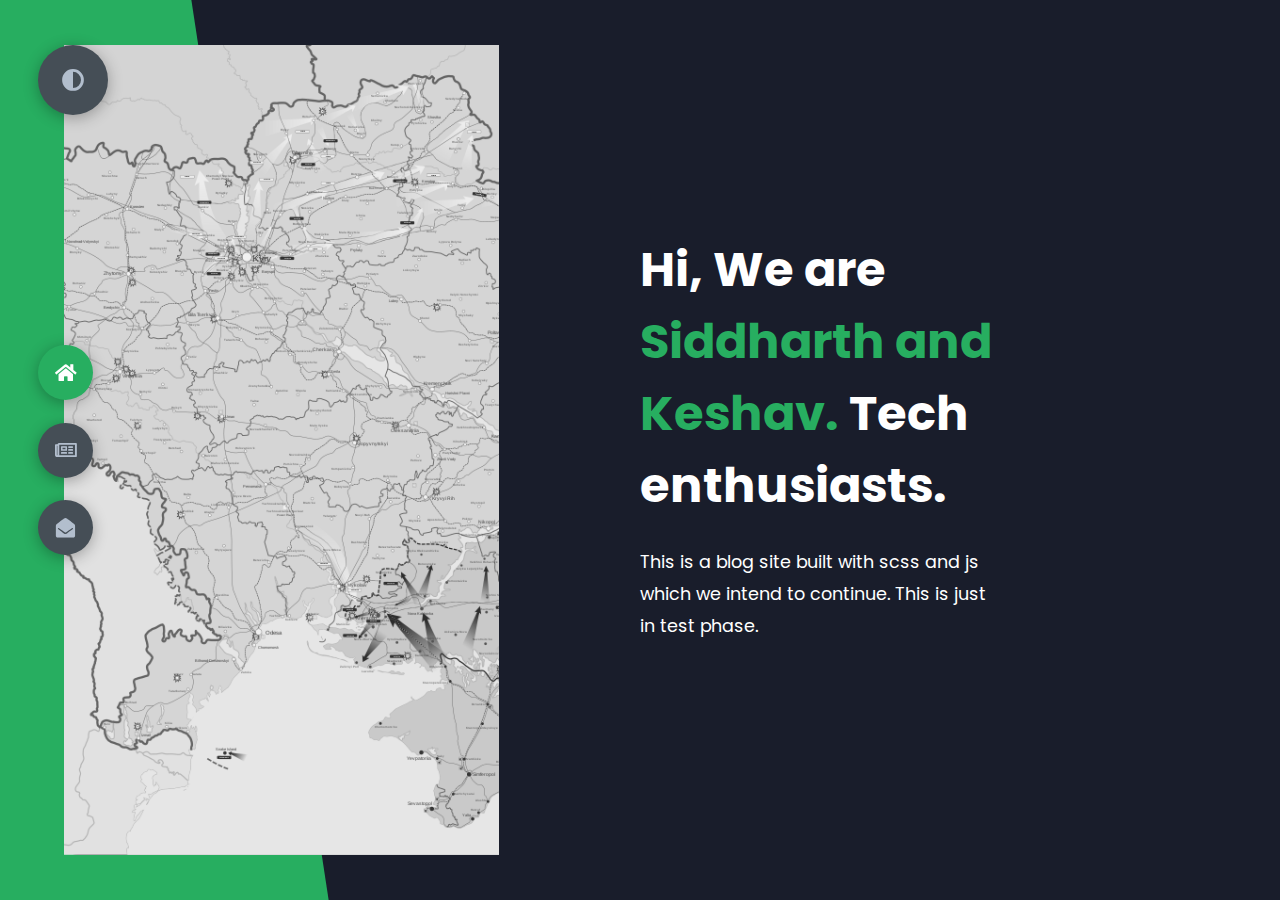
<file: index.html>
<!DOCTYPE html>
<html lang="en">
<head>
    <meta charset="UTF-8">
    <meta http-equiv="X-UA-Compatible" content="IE=edge">
    <meta name="viewport" content="width=device-width, initial-scale=1.0">
    <title>BLOGS FOR YOU</title>
    <link rel="stylesheet" href="styles/styles.css">
    <link rel="preconnect" href="https://fonts.googleapis.com">
    <link rel="preconnect" href="https://fonts.gstatic.com" crossorigin>
    <link rel="stylesheet" href="https://cdnjs.cloudflare.com/ajax/libs/font-awesome/5.15.4/css/all.min.css" integrity="sha512-1ycn6IcaQQ40/MKBW2W4Rhis/DbILU74C1vSrLJxCq57o941Ym01SwNsOMqvEBFlcgUa6xLiPY/NS5R+E6ztJQ==" crossorigin="anonymous" referrerpolicy="no-referrer" />
    <link href="https://fonts.googleapis.com/css2?family=Poppins:wght@400;500;600;700;800&display=swap" rel="stylesheet">
</head>
<body class="main-content">
    <header class="container header active" id="home">
        <div class="header-content">
            <div class="left-header">
                <div class="h-shape"></div>
                <div class="image">
                    <img src="img/ind.png" alt="">
                </div>
            </div>
            <div class="right-header">
                <h1 class="name">
                    Hi, We are <span>Siddharth and Keshav.</span>
                    Tech enthusiasts.
                </h1>
                <p>
                    This is a blog site built with scss and js which we intend to continue. This is just in test phase.
                </p>
                
            </div>
        </div>
    </header>
    <main>
        
        
        <section class="container" id="blogs">
            <div class="blogs-content">
                <div class="main-title">
                    <h2>HOT <span>Blogs</span><span class="bg-text">Blogs</span></h2>
                </div>
                <div class="blogs">
                    <a href="blog.html" target="blank">
                    <div class="blog">
                        <img src="img/ind.png" alt="">
                        <div class="blog-text">
                            <h4>
                                The Russian Ukraine situation. What should India do?
                            </h4>
                            
                            <p>
                                In this ongoing war, India has chosen to take a clever stance...
                            </p>
                        </div>
                    </div>
                    </a>
                    
                    
                </div>
            </div>
        </section>
        <section class="container contact" id="contact">
            <div class="contact-container">
                <div class="main-title">
                    <h2>Contact <span>us</span><span class="bg-text">Contact</span></h2>
                </div>
                <div class="contact-content-con">
                    <div class="left-contact">
                        <h4>Contact us here</h4>
                        <p>
                            This is still in test phase so things might not work as intended, any contributions are accepted. Below is our github profile.
                        </p>
                        <div class="contact-info">
                            <div class="contact-item">
                                <div class="icon">
                                    <i class="fas fa-map-marker-alt"></i>
                                    <span>Location:</span>
                                </div>
                                <p>
                                    Lovely Professional University, Jalandhar, Punjab
                                </p>
                            </div>
                            <div class="contact-item">
                                <div class="icon">
                                    <i class="fas fa-envelope"></i>
                                    <span>Email:</span>
                                </div>
                                <p>
                                    <span>sid3harth302@gmail.com keshavkumar302@gmail.com </span>
                                </p>
                            </div>
                            
                            <div class="contact-item">
                                <div class="icon">
                                    <i class="fas fa-globe-africa"></i>
                                    <span>Languages:</span>
                                </div>
                                <p>
                                    English, Hindi
                                </p>
                            </div>
                        </div>
                        <div class="contact-icons">
                            <div class="contact-icon">
                        <a href="https://github.com/Sid3hxrth" target="_blank">
                                    <i class="fab fa-github"></i>
                                </a>
                             </div>
                         </div>
                    </div>
                    <div class="right-contact">
                        <form action="" class="contact-form">
                            <div class="input-control i-c-2">
                                <input type="text" required placeholder="YOUR NAME">
                                <input type="email" required placeholder="YOUR EMAIL">
                            </div>
                            <div class="input-control">
                                <input type="text" required placeholder="ENTER SUBJECT">
                            </div>
                            <div class="input-control">
                                <textarea name="" id="" cols="15" rows="8" placeholder="Message Here..."></textarea>
                            </div>
                            <div class="submit-btn">
                                <a href="#" class="main-btn">
                                    <span class="btn-text">Send email</span>
                                    <span class="btn-icon"><i class="fas fa-upload"></i></span>
                                </a>
                            </div>
                            
                        </form>
                    </div>
                </div>
            </div>
        </section>
    </main>

    <div class="controls">
        <div class="control active-btn" data-id="home" >
            <i class="fas fa-home"></i>
        </div>
        <div class="control" data-id="blogs">
            <i class="far fa-newspaper"></i>
        </div>
        <div class="control" data-id="contact">
            <i class="fas fa-envelope-open"></i>
        </div>
    </div>
    <div class="theme-btn">
        <i class="fas fa-adjust"></i>
    </div>
    <script src="app.js"></script>
</body>
</html>
</file>
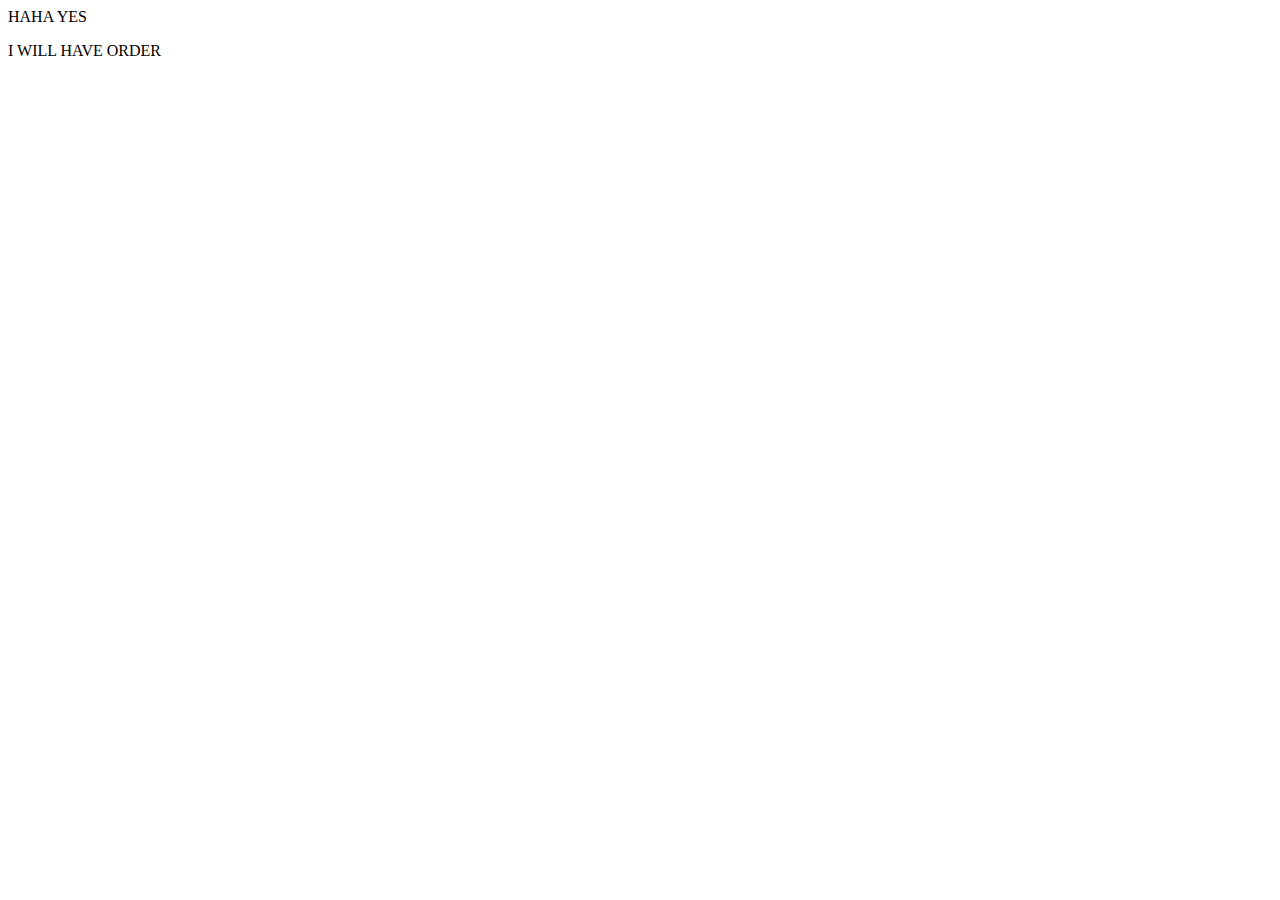
<file: blog.html>
<!DOCTYPE html>
<html lang="en">
<head>
    <meta charset="UTF-8">
    <meta http-equiv="X-UA-Compatible" content="IE=edge">
    <meta name="viewport" content="width=device-width, initial-scale=1.0">
    <title>bloggyt</title>
    HAHA YES
</head>
<P>I WILL HAVE ORDER</P>
<body>
    
</body>
</html>
</file>
<file: styles/styles.css>
* {
  margin: 0;
  padding: 0;
  -webkit-box-sizing: border-box;
          box-sizing: border-box;
  list-style: none;
}

:root {
  --color-primary: #191d2b;
  --color-secondary: #27AE60;
  --color-white: #FFFFFF;
  --color-black: #000;
  --color-grey0: #f8f8f8;
  --color-grey-1: #dbe1e8;
  --color-grey-2: #b2becd;
  --color-grey-3: #6c7983;
  --color-grey-4: #454e56;
  --color-grey-5: #2a2e35;
  --color-grey-6: #12181b;
  --br-sm-2: 14px;
  --box-shadow-1: 0 3px 15px rgba(0,0,0,.3);
}

.light-mode {
  --color-primary: #FFFFFF;
  --color-secondary: #F56692;
  --color-white: #454e56;
  --color-black: #000;
  --color-grey0: #f8f8f8;
  --color-grey-1: #6c7983;
  --color-grey-2: #6c7983;
  --color-grey-3: #6c7983;
  --color-grey-4: #454e56;
  --color-grey-5: #f8f8f8;
  --color-grey-6: #12181b;
}

body {
  background-color: var(--color-white);
  font-family: 'Poppins', sans-serif;
  font-size: 1.1rem;
  color: var(--color-white);
  -webkit-transition: all .4s ease-in-out;
  transition: all .4s ease-in-out;
}

a {
  display: inline-block;
  text-decoration: none;
  color: inherit;
  font-family: inherit;
}

header {
  min-height: 100vh;
  color: var(--color-white);
  overflow: hidden;
  padding: 0 !important;
}

section {
  min-height: 100vh;
  width: 100%;
  position: absolute;
  right: 0;
  top: 0;
  padding: 3rem 18rem;
}

.container {
  display: none;
  -webkit-transform: translateY(-100%) scale(0);
          transform: translateY(-100%) scale(0);
  -webkit-transition: all .4s ease-in-out;
  transition: all .4s ease-in-out;
  background-color: var(--color-primary);
}

.active {
  display: block;
  -webkit-animation: appear 1s ease-in-out;
          animation: appear 1s ease-in-out;
  -webkit-transform: translateY(0) scaleY(1);
          transform: translateY(0) scaleY(1);
}

@-webkit-keyframes appear {
  0% {
    -webkit-transform: translateY(-100%) scaleY(0);
            transform: translateY(-100%) scaleY(0);
  }
  100% {
    -webkit-transform: translateY(0) scaleY(1);
            transform: translateY(0) scaleY(1);
  }
}

@keyframes appear {
  0% {
    -webkit-transform: translateY(-100%) scaleY(0);
            transform: translateY(-100%) scaleY(0);
  }
  100% {
    -webkit-transform: translateY(0) scaleY(1);
            transform: translateY(0) scaleY(1);
  }
}

.controls {
  position: fixed;
  z-index: 10;
  top: 50%;
  left: 3%;
  display: -webkit-box;
  display: -ms-flexbox;
  display: flex;
  -webkit-box-orient: vertical;
  -webkit-box-direction: normal;
      -ms-flex-direction: column;
          flex-direction: column;
  -webkit-box-align: center;
      -ms-flex-align: center;
          align-items: center;
  -webkit-box-pack: center;
      -ms-flex-pack: center;
          justify-content: center;
  -webkit-transform: translateY(-50%);
          transform: translateY(-50%);
}

.controls .control {
  padding: 1rem;
  cursor: pointer;
  background-color: var(--color-grey-4);
  width: 55px;
  height: 55px;
  border-radius: 50%;
  display: -webkit-box;
  display: -ms-flexbox;
  display: flex;
  -webkit-box-pack: center;
      -ms-flex-pack: center;
          justify-content: center;
  -webkit-box-align: center;
      -ms-flex-align: center;
          align-items: center;
  margin: .7rem 0;
  -webkit-box-shadow: var(--box-shadow-1);
          box-shadow: var(--box-shadow-1);
}

.controls .control i {
  font-size: 1.2rem;
  color: var(--color-grey-2);
  pointer-events: none;
}

.controls .active-btn {
  background-color: var(--color-secondary);
  -webkit-transition: all .4s ease-in-out;
  transition: all .4s ease-in-out;
}

.controls .active-btn i {
  color: var(--color-white);
}

.theme-btn {
  top: 5%;
  left: 3%;
  width: 70px;
  height: 70px;
  border-radius: 50%;
  background-color: var(--color-grey-4);
  cursor: pointer;
  position: fixed;
  display: -webkit-box;
  display: -ms-flexbox;
  display: flex;
  -webkit-box-pack: center;
      -ms-flex-pack: center;
          justify-content: center;
  -webkit-box-align: center;
      -ms-flex-align: center;
          align-items: center;
  -webkit-box-shadow: 0 3px 15px rgba(0, 0, 0, 0.3);
          box-shadow: 0 3px 15px rgba(0, 0, 0, 0.3);
  -webkit-transition: all .1s ease-in-out;
  transition: all .1s ease-in-out;
}

.theme-btn:active {
  -webkit-transform: translateY(-3px);
          transform: translateY(-3px);
}

.theme-btn i {
  font-size: 1.4rem;
  color: var(--color-grey-2);
  pointer-events: none;
}

/*Header-content*/
.header-content {
  display: -ms-grid;
  display: grid;
  -ms-grid-columns: (1fr)[2];
      grid-template-columns: repeat(2, 1fr);
  min-height: 100vh;
}

.header-content .left-header {
  display: -webkit-box;
  display: -ms-flexbox;
  display: flex;
  -webkit-box-align: center;
      -ms-flex-align: center;
          align-items: center;
  position: relative;
}

.header-content .left-header .h-shape {
  -webkit-transition: all .4s ease-in-out;
  transition: all .4s ease-in-out;
  width: 65%;
  height: 100%;
  background-color: var(--color-secondary);
  position: absolute;
  left: 0;
  top: 0;
  z-index: -1;
  -webkit-clip-path: polygon(0 0, 46% 0, 79% 100%, 0% 100%);
          clip-path: polygon(0 0, 46% 0, 79% 100%, 0% 100%);
}

.header-content .left-header .image {
  border-radius: var(--br-sm-2);
  height: 90%;
  width: 68%;
  margin-left: 4rem;
  background-color: var(--color-black);
  -webkit-transition: all .4s ease-in-out;
  transition: all .4s ease-in-out;
}

.header-content .left-header .image img {
  width: 100%;
  height: 100%;
  -o-object-fit: cover;
     object-fit: cover;
  -webkit-transition: all .4s ease-in-out;
  transition: all .4s ease-in-out;
  -webkit-filter: grayscale(100%);
          filter: grayscale(100%);
}

.header-content .left-header .image img:hover {
  -webkit-filter: grayscale(0);
          filter: grayscale(0);
}

.header-content .right-header {
  display: -webkit-box;
  display: -ms-flexbox;
  display: flex;
  -webkit-box-orient: vertical;
  -webkit-box-direction: normal;
      -ms-flex-direction: column;
          flex-direction: column;
  -webkit-box-pack: center;
      -ms-flex-pack: center;
          justify-content: center;
  padding-right: 18rem;
}

.header-content .right-header .name {
  font-size: 3rem;
}

.header-content .right-header .name span {
  color: var(--color-secondary);
}

.header-content .right-header p {
  margin: 1.5rem 0;
  line-height: 2rem;
}

.blogs {
  display: -ms-grid;
  display: grid;
  -ms-grid-columns: (1fr)[3];
      grid-template-columns: repeat(3, 1fr);
  grid-gap: 2rem;
  margin-top: 3rem;
}

.blogs .blog {
  position: relative;
  background-color: var(--color-grey-5);
  border-radius: 5px;
  -webkit-box-shadow: 1px 1px 20px rgba(0, 0, 0, 0.1);
          box-shadow: 1px 1px 20px rgba(0, 0, 0, 0.1);
  -webkit-transition: all .4s ease-in-out;
  transition: all .4s ease-in-out;
}

.blogs .blog:hover {
  -webkit-box-shadow: 1px 1px 20px rgba(0, 0, 0, 0.3);
          box-shadow: 1px 1px 20px rgba(0, 0, 0, 0.3);
  -webkit-transform: translateY(-5px);
          transform: translateY(-5px);
  -webkit-transition: all .4s ease-in-out;
  transition: all .4s ease-in-out;
}

.blogs .blog:hover img {
  -webkit-filter: grayscale(0);
          filter: grayscale(0);
  -webkit-transform: scale(1.1);
          transform: scale(1.1);
  -webkit-box-shadow: 0px 4px 15px rgba(0, 0, 0, 0.8);
          box-shadow: 0px 4px 15px rgba(0, 0, 0, 0.8);
}

.blogs .blog img {
  width: 100%;
  height: 300px;
  -o-object-fit: cover;
     object-fit: cover;
  border-top-left-radius: 5px;
  border-top-right-radius: 5px;
  -webkit-filter: grayscale(100%);
          filter: grayscale(100%);
  -webkit-transition: all .4s ease-in-out;
  transition: all .4s ease-in-out;
}

.blogs .blog .blog-text {
  margin-top: -7px;
  padding: 1.1rem;
  border-top: 8px solid var(--color-secondary);
}

.blogs .blog .blog-text h4 {
  font-size: 1.5rem;
  margin-bottom: .7rem;
  -webkit-transition: all .4s ease-in-out;
  transition: all .4s ease-in-out;
  cursor: pointer;
}

.blogs .blog .blog-text h4:hover {
  color: var(--color-secondary);
}

.blogs .blog .blog-text p {
  color: var(--color-grey-2);
  line-height: 2rem;
  padding-bottom: 1rem;
}

.contact-content-con {
  display: -webkit-box;
  display: -ms-flexbox;
  display: flex;
  padding-top: 3.5rem;
}

.contact-content-con .left-contact {
  -webkit-box-flex: 2;
      -ms-flex: 2;
          flex: 2;
}

.contact-content-con .left-contact h4 {
  margin-top: 1rem;
  font-size: 2rem;
  text-transform: uppercase;
}

.contact-content-con .left-contact p {
  margin: 1rem 0;
  line-height: 2rem;
}

.contact-content-con .left-contact .contact-info .contact-item {
  display: -webkit-box;
  display: -ms-flexbox;
  display: flex;
  -webkit-box-align: center;
      -ms-flex-align: center;
          align-items: center;
  -webkit-box-pack: justify;
      -ms-flex-pack: justify;
          justify-content: space-between;
}

.contact-content-con .left-contact .contact-info .contact-item p {
  margin: .3rem 0 !important;
  padding: 0 !important;
}

.contact-content-con .left-contact .contact-info .contact-item .icon {
  display: -ms-grid;
  display: grid;
  -ms-grid-columns: 40px 1fr;
      grid-template-columns: 40px 1fr;
}

.contact-content-con .left-contact .contact-info .contact-item .icon i {
  display: -webkit-box;
  display: -ms-flexbox;
  display: flex;
  -webkit-box-align: center;
      -ms-flex-align: center;
          align-items: center;
  font-size: 1.3rem;
}

.contact-content-con .left-contact .contact-icon {
  display: -webkit-box;
  display: -ms-flexbox;
  display: flex;
  margin-top: 2rem;
}

.contact-content-con .left-contact .contact-icon a {
  display: -webkit-box;
  display: -ms-flexbox;
  display: flex;
  -webkit-box-align: center;
      -ms-flex-align: center;
          align-items: center;
  color: var(--color-white);
  background-color: var(--color-grey-5);
  cursor: pointer;
  -webkit-box-pack: center;
      -ms-flex-pack: center;
          justify-content: center;
  width: 50px;
  height: 50px;
  border-radius: 50%;
  margin: 0 .4rem;
  -webkit-transition: all .4s ease-in-out;
  transition: all .4s ease-in-out;
}

.contact-content-con .left-contact .contact-icon a:hover {
  background-color: var(--color-secondary);
}

.contact-content-con .left-contact .contact-icon a:hover i {
  color: var(--color-primary);
}

.contact-content-con .left-contact .contact-icon a i {
  display: -webkit-box;
  display: -ms-flexbox;
  display: flex;
  -webkit-box-align: center;
      -ms-flex-align: center;
          align-items: center;
  -webkit-box-pack: center;
      -ms-flex-pack: center;
          justify-content: center;
  font-size: 1.3rem;
}

.contact-content-con .right-contact {
  -webkit-box-flex: 3;
      -ms-flex: 3;
          flex: 3;
  margin-left: 3rem;
}

.contact-content-con .right-contact .input-control {
  margin: 1.5rem 0;
}

.contact-content-con .right-contact .input-control input, .contact-content-con .right-contact .input-control textarea {
  border-radius: 30px;
  font-weight: inherit;
  font-size: inherit;
  font-family: inherit;
  padding: .8rem 1.1rem;
  outline: none;
  border: none;
  background-color: var(--color-grey-5);
  width: 100%;
  color: var(--color-white);
  resize: none;
}

.contact-content-con .right-contact .i-c-2 {
  display: -webkit-box;
  display: -ms-flexbox;
  display: flex;
}

.contact-content-con .right-contact .i-c-2 :last-child {
  margin-left: 1.5rem;
}

.contact-content-con .right-contact .submit-btn {
  display: -webkit-box;
  display: -ms-flexbox;
  display: flex;
  -webkit-box-pack: start;
      -ms-flex-pack: start;
          justify-content: flex-start;
}

/*Independed components*/
.btn-con {
  display: -webkit-box;
  display: -ms-flexbox;
  display: flex;
  -ms-flex-item-align: start;
      align-self: flex-start;
}

.main-btn {
  border-radius: 30px;
  color: inherit;
  font-weight: 600;
  position: relative;
  border: 1px solid var(--color-secondary);
  display: -webkit-box;
  display: -ms-flexbox;
  display: flex;
  -ms-flex-item-align: start;
      align-self: flex-start;
  -webkit-box-align: center;
      -ms-flex-align: center;
          align-items: center;
  overflow: hidden;
}

.main-btn .btn-text {
  padding: 0 2rem;
}

.main-btn .btn-icon {
  background-color: var(--color-secondary);
  display: -webkit-box;
  display: -ms-flexbox;
  display: flex;
  -webkit-box-align: center;
      -ms-flex-align: center;
          align-items: center;
  -webkit-box-pack: center;
      -ms-flex-pack: center;
          justify-content: center;
  border-radius: 50%;
  padding: 1rem;
}

.main-btn::before {
  content: '';
  position: absolute;
  top: 0;
  right: 0;
  -webkit-transform: translateX(100%);
          transform: translateX(100%);
  -webkit-transition: all .4s ease-out;
  transition: all .4s ease-out;
  z-index: -1;
}

.main-btn:hover {
  -webkit-transition: all .4s ease-out;
  transition: all .4s ease-out;
}

.main-btn:hover::before {
  width: 100%;
  height: 100%;
  background-color: var(--color-secondary);
  -webkit-transform: translateX(0);
          transform: translateX(0);
  -webkit-transition: all .4s ease-out;
  transition: all .4s ease-out;
}

.main-title {
  text-align: center;
}

.main-title h2 {
  position: relative;
  text-transform: uppercase;
  font-size: 4rem;
  font-weight: 700;
}

.main-title h2 span {
  color: var(--color-secondary);
}

.main-title h2 .bg-text {
  position: absolute;
  top: 50%;
  left: 50%;
  color: var(--color-grey-5);
  -webkit-transition: all .4s ease-in-out;
  transition: all .4s ease-in-out;
  z-index: -1;
  -webkit-transform: translate(-50%, -50%);
          transform: translate(-50%, -50%);
  font-weight: 800;
  font-size: 6.3rem;
}

.about-container .left-about p {
  padding-left: 0;
}

@media screen and (max-width: 600px) {
  header {
    padding: 0 !important;
  }
  .theme-btn {
    width: 50px;
    height: 50px;
  }
  .header-content {
    -ms-grid-columns: (1fr)[1];
        grid-template-columns: repeat(1, 1fr);
    padding-bottom: 6rem;
  }
  .left-header .h-shape {
    display: none;
  }
  .right-header {
    -ms-grid-row: 1;
    grid-row: 1;
    padding-right: 0rem !important;
    width: 90%;
    margin: 0 auto;
  }
  .right-header .name {
    font-size: 2.5rem !important;
    text-align: center;
    padding-top: 3rem;
  }
  .header-content .left-header .image {
    margin: 0 auto;
    width: 90%;
  }
  .controls {
    top: auto;
    bottom: 0;
    -webkit-box-orient: horizontal;
    -webkit-box-direction: normal;
        -ms-flex-direction: row;
            flex-direction: row;
    -webkit-box-pack: center;
        -ms-flex-pack: center;
            justify-content: center;
    left: 50%;
    -webkit-transform: translateX(-50%);
            transform: translateX(-50%);
    width: 100%;
    background-color: var(--color-grey-5);
  }
  .controls .control {
    margin: 1rem .3rem;
  }
  .about-container {
    -ms-grid-columns: (1fr)[1];
        grid-template-columns: repeat(1, 1fr);
  }
  .about-container .right-about {
    -ms-grid-columns: (1fr)[1];
        grid-template-columns: repeat(1, 1fr);
    padding-top: 2.5rem;
  }
  .about-container .left-about {
    padding-right: 0;
  }
  .about-container .left-about p {
    padding-left: 0;
  }
  .timeline {
    -ms-grid-columns: (1fr)[1];
        grid-template-columns: repeat(1, 1fr);
    padding-bottom: 6rem;
  }
  .container {
    padding: 2rem 2.5rem !important;
  }
  .about-stats .progress-bars {
    -ms-grid-columns: (1fr)[1];
        grid-template-columns: repeat(1, 1fr);
  }
  .portfolios {
    -ms-grid-columns: (1fr)[1];
        grid-template-columns: repeat(1, 1fr);
    padding-bottom: 6rem;
    margin-top: 1rem;
  }
  .blogs {
    -ms-grid-columns: (1fr)[1];
        grid-template-columns: repeat(1, 1fr);
    padding-bottom: 6rem;
  }
  .contact-content-con {
    -webkit-box-orient: vertical;
    -webkit-box-direction: normal;
        -ms-flex-direction: column;
            flex-direction: column;
  }
  .contact-content-con .right-contact {
    margin-left: 0;
    margin-top: 2.5rem;
  }
  .contact-content-con .right-contact .i-c-2 {
    -webkit-box-orient: vertical;
    -webkit-box-direction: normal;
        -ms-flex-direction: column;
            flex-direction: column;
  }
  .contact-content-con .right-contact .i-c-2 :last-child {
    margin-left: 0;
    margin-top: 1.5rem;
  }
  .contact-content-con .right-contact {
    margin-bottom: 6rem;
  }
  .contact-item {
    -webkit-box-orient: vertical;
    -webkit-box-direction: normal;
        -ms-flex-direction: column;
            flex-direction: column;
    margin: 1rem 0;
  }
  .contact-item p {
    font-size: 15px;
    color: var(--color-grey-2);
  }
  .contact-item span {
    font-size: 15px;
  }
  .contact-item .icon {
    -ms-grid-columns: 25px 1fr;
        grid-template-columns: 25px 1fr;
  }
  .main-title h2 {
    font-size: 2rem;
  }
  .main-title h2 span {
    font-size: 2.3rem;
  }
  .main-title h2 .bg-text {
    font-size: 2.3rem;
  }
}

@media screen and (max-width: 1432px) {
  .container {
    padding: 7rem 11rem;
  }
  .contact-content-con {
    -webkit-box-orient: vertical;
    -webkit-box-direction: normal;
        -ms-flex-direction: column;
            flex-direction: column;
  }
  .contact-content-con .right-contact {
    margin-left: 0;
    margin-top: 2.5rem;
  }
  .contact-content-con .right-contact .i-c-2 {
    -webkit-box-orient: vertical;
    -webkit-box-direction: normal;
        -ms-flex-direction: column;
            flex-direction: column;
  }
  .contact-content-con .right-contact .i-c-2 :last-child {
    margin-left: 0;
    margin-top: 1.5rem;
  }
  .contact-content-con .right-contact {
    margin-bottom: 6rem;
  }
  .main-title h2 .bg-text {
    font-size: 5.5rem;
  }
}

@media screen and (max-width: 1250px) {
  .blogs {
    -ms-grid-columns: (1fr)[2];
        grid-template-columns: repeat(2, 1fr);
    margin-top: 6rem;
  }
  .portfolios {
    -ms-grid-columns: (1fr)[2];
        grid-template-columns: repeat(2, 1fr);
  }
  .header-content .right-header {
    padding-right: 9rem;
  }
}

@media screen and (max-width: 660px) {
  .blogs {
    -ms-grid-columns: (1fr)[1];
        grid-template-columns: repeat(1, 1fr);
  }
  .portfolios {
    -ms-grid-columns: (1fr)[1];
        grid-template-columns: repeat(1, 1fr);
  }
}

@media screen and (max-width: 1070px) {
  .about-container {
    -ms-grid-columns: (1fr)[1];
        grid-template-columns: repeat(1, 1fr);
  }
  .about-container .right-about {
    padding-top: 2.5rem;
  }
  .main-title h2 {
    font-size: 4rem;
  }
  .main-title h2 span {
    font-size: 4rem;
  }
  .main-title h2 .bg-text {
    font-size: 4.5rem;
  }
}

@media screen and (max-width: 970px) {
  .container {
    padding: 7rem 6rem;
  }
  .about-container .left-about {
    padding-right: 0rem;
  }
  .header-content {
    -ms-grid-columns: (1fr)[1];
        grid-template-columns: repeat(1, 1fr);
    padding-bottom: 6rem;
  }
  .left-header .h-shape {
    display: none;
  }
  .left-header .image {
    width: 90% !important;
    margin: 0 auto !important;
  }
  .right-header {
    -ms-grid-row: 1;
    grid-row: 1;
    padding-right: 0rem !important;
    width: 90%;
    margin: 0 auto;
  }
  .right-header .name {
    font-size: 2.5rem !important;
    text-align: center;
    padding-top: 3rem;
  }
}

@media screen and (max-width: 700px) {
  .container {
    padding: 7rem 3rem;
  }
  .about-stats .progress-bars {
    -ms-grid-columns: (1fr)[1];
        grid-template-columns: repeat(1, 1fr);
  }
  .about-container .right-about {
    -ms-grid-columns: (1fr)[1];
        grid-template-columns: repeat(1, 1fr);
  }
  .timeline {
    -ms-grid-columns: (1fr)[1];
        grid-template-columns: repeat(1, 1fr);
  }
  .main-title h2 {
    font-size: 3rem;
  }
  .main-title h2 span {
    font-size: 3rem;
  }
  .main-title h2 .bg-text {
    font-size: 4rem;
  }
}
/*# sourceMappingURL=styles.css.map */
</file>
